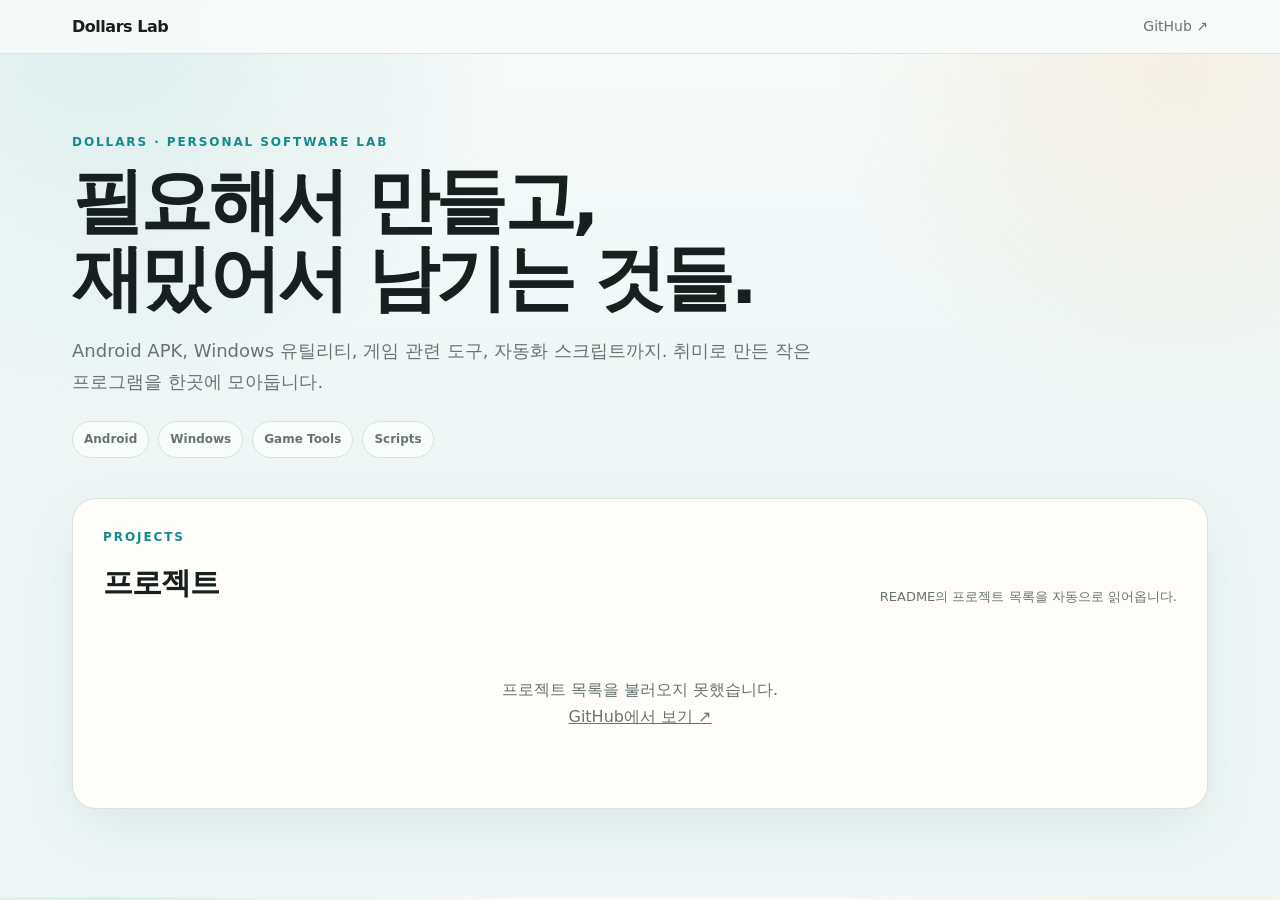
<file: docs/index.html>
<!doctype html>
<html lang="ko">
<head>
  <meta charset="utf-8" />
  <meta name="viewport" content="width=device-width, initial-scale=1" />
  <meta name="color-scheme" content="light dark" />
  <meta name="theme-color" content="#eef7f6" />
  <meta name="description" content="Dollars Lab 개인 프로그램·유틸리티 아카이브" />
  <title>Dollars Lab</title>
  <link rel="stylesheet" href="assets/style.css" />
</head>
<body data-page="index">
  <header class="topbar">
    <div class="topbar-inner">
      <a class="brand" href="./">Dollars Lab</a>
      <a class="top-link" href="https://github.com/Dollars-Archive/Dollars-Lab" target="_blank" rel="noreferrer">GitHub ↗</a>
    </div>
  </header>

  <main class="shell">
    <section class="hero">
      <p class="eyebrow">DOLLARS · PERSONAL SOFTWARE LAB</p>
      <h1>필요해서 만들고,<br>재밌어서 남기는 것들.</h1>
      <p class="hero-copy">Android APK, Windows 유틸리티, 게임 관련 도구, 자동화 스크립트까지. 취미로 만든 작은 프로그램을 한곳에 모아둡니다.</p>
      <div class="hero-badges">
        <span>Android</span><span>Windows</span><span>Game Tools</span><span>Scripts</span>
      </div>
    </section>

    <section class="panel">
      <div class="section-head">
        <div>
          <p class="eyebrow">PROJECTS</p>
          <h2>프로젝트</h2>
        </div>
        <p class="section-copy">README의 프로젝트 목록을 자동으로 읽어옵니다.</p>
      </div>
      <div id="status" class="status">프로젝트 목록을 불러오는 중…</div>
      <div id="project-grid" class="project-grid" hidden></div>
    </section>
  </main>

  <script type="module" src="assets/app.js"></script>
</body>
</html>
</file>
<file: docs/assets/style.css>
:root {
  --bg: #eef7f6;
  --paper: #fffdfa;
  --paper-soft: #f6fbfa;
  --ink: #17201f;
  --muted: #687472;
  --line: #d6e3e0;
  --accent: #138b8b;
  --accent-2: #d98b2b;
  --accent-soft: #dff3f1;
  --shadow: 0 20px 55px rgba(24, 70, 66, .09);
  --code: #17211f;
}
* { box-sizing: border-box; }
html { scroll-behavior: smooth; }
body {
  margin: 0;
  font-family: Inter, Pretendard, "Noto Sans KR", system-ui, -apple-system, BlinkMacSystemFont, "Segoe UI", sans-serif;
  color: var(--ink);
  line-height: 1.7;
  background:
    radial-gradient(circle at 8% 0%, rgba(19,139,139,.12), transparent 28%),
    radial-gradient(circle at 92% 8%, rgba(217,139,43,.10), transparent 24%),
    linear-gradient(180deg, #f8fbfa 0, var(--bg) 420px);
}
a { color: inherit; }
code, pre { font-family: "Cascadia Code", "SFMono-Regular", Consolas, monospace; }
.topbar {
  position: sticky; top: 0; z-index: 30;
  border-bottom: 1px solid rgba(214,227,224,.9);
  background: rgba(248,251,250,.9);
  backdrop-filter: blur(14px);
}
.topbar-inner {
  max-width: 1180px; margin: 0 auto; padding: 13px 22px;
  display: flex; justify-content: space-between; align-items: center; gap: 18px;
}
.brand { text-decoration: none; font-weight: 900; letter-spacing: -.03em; }
.top-link, .top-actions { color: var(--muted); font-size: 14px; }
.top-actions { display: flex; gap: 10px; align-items: center; }
.top-actions a, .top-link { text-decoration: none; }
.top-actions a:hover, .top-link:hover { color: var(--accent); }
.top-actions .release-link {
  padding: 7px 11px;
  border: 1px solid var(--accent);
  border-radius: 999px;
  background: var(--accent-soft);
  color: var(--accent);
  font-weight: 900;
}
.top-actions .release-link:hover { background: var(--accent); color: #fff; }
.shell, .reader-shell { max-width: 1180px; margin: 0 auto; padding: 54px 22px 88px; }
.hero, .reader-hero { padding: 24px 0 40px; }
.eyebrow { margin: 0 0 10px; color: var(--accent); font-size: 12px; font-weight: 900; letter-spacing: .16em; }
.hero h1, .reader-hero h1 { margin: 0; line-height: 1.08; letter-spacing: -.05em; }
.hero h1 { font-size: clamp(40px, 7vw, 72px); max-width: 900px; }
.reader-hero h1 { font-size: clamp(36px, 6vw, 58px); }
.hero-copy { max-width: 760px; margin: 18px 0 0; color: var(--muted); font-size: 18px; }
.hero-badges { display: flex; flex-wrap: wrap; gap: 9px; margin-top: 24px; }
.hero-badges span, .pill {
  border: 1px solid var(--line); border-radius: 999px; padding: 7px 11px;
  background: rgba(255,255,255,.62); color: var(--muted); font-size: 12px; font-weight: 800;
}
.panel, .reader-card {
  border: 1px solid var(--line); border-radius: 24px; background: var(--paper); box-shadow: var(--shadow); overflow: hidden;
}
.section-head { padding: 28px 30px 20px; display: flex; justify-content: space-between; align-items: end; gap: 24px; }
.section-head h2 { margin: 0; font-size: 30px; letter-spacing: -.035em; }
.section-copy { margin: 0; color: var(--muted); font-size: 13px; }
.status { padding: 48px 28px; text-align: center; color: var(--muted); }
.project-grid { display: grid; grid-template-columns: repeat(2, minmax(0,1fr)); gap: 16px; padding: 0 30px 30px; }
.project-card {
  display: block; padding: 22px; border: 1px solid var(--line); border-radius: 18px; text-decoration: none;
  background: linear-gradient(180deg, #fff, var(--paper-soft)); transition: transform .16s ease, border-color .16s ease, box-shadow .16s ease;
}
.project-card:hover { transform: translateY(-2px); border-color: #9bc8c2; box-shadow: 0 12px 28px rgba(24,70,66,.08); }
.project-card h3 { margin: 10px 0 8px; font-size: 22px; line-height: 1.3; letter-spacing: -.03em; }
.project-card p { margin: 0; color: var(--muted); font-size: 14px; }
.card-meta { display: flex; justify-content: space-between; gap: 12px; align-items: center; }
.card-status { color: var(--accent); font-size: 12px; font-weight: 900; }
.reader-layout { display: grid; grid-template-columns: 230px minmax(0,1fr); gap: 22px; align-items: start; }
.toc-card {
  position: sticky; top: 76px; padding: 18px; border: 1px solid var(--line); border-radius: 18px;
  background: rgba(255,253,250,.86); box-shadow: 0 10px 28px rgba(24,70,66,.05);
}
.toc-title { margin-bottom: 10px; font-size: 13px; font-weight: 900; color: var(--muted); }
.toc { display: grid; gap: 5px; }
.toc a { display: block; padding: 7px 9px; border-radius: 9px; text-decoration: none; color: var(--muted); font-size: 13px; line-height: 1.35; }
.toc a.sub { padding-left: 18px; font-size: 12px; }
.toc a:hover, .toc a.active { color: var(--accent); background: var(--accent-soft); }
.page-path { margin: 12px 0 0; color: var(--muted); font-size: 13px; }
.reader { padding: clamp(30px, 5vw, 60px); }
.reader > h1:first-child { display: none; }
.reader h1, .reader h2, .reader h3 { line-height: 1.28; letter-spacing: -.035em; scroll-margin-top: 88px; }
.reader h2 { margin: 52px 0 16px; padding-top: 15px; border-top: 1px solid var(--line); font-size: 29px; }
.reader h2:first-of-type { margin-top: 8px; }
.reader h3 { margin: 30px 0 12px; font-size: 21px; }
.reader p, .reader li { font-size: 16px; }
.reader a { color: var(--accent); text-underline-offset: 3px; }
.reader code { padding: 2px 6px; border-radius: 6px; background: #e8f0ee; }
.reader pre { position: relative; overflow-x: auto; padding: 18px; border-radius: 14px; background: var(--code); color: #f5faf8; }
.reader pre code { padding: 0; background: transparent; color: inherit; }
.copy-btn { position: absolute; top: 9px; right: 9px; border: 1px solid rgba(255,255,255,.14); border-radius: 8px; padding: 5px 8px; background: rgba(255,255,255,.08); color: #d7e2df; font-size: 11px; cursor: pointer; }
.reader blockquote, .callout { margin: 20px 0; padding: 14px 18px; border-left: 5px solid var(--accent); border-radius: 12px; background: var(--accent-soft); color: #315653; }
.callout-label { margin-bottom: 6px; font-size: 12px; font-weight: 900; color: var(--accent); }
.reader img { display: block; max-width: 100%; height: auto; margin: 20px auto; border: 1px solid var(--line); border-radius: 16px; box-shadow: 0 10px 28px rgba(24,70,66,.08); }
.reader table { display: block; width: 100%; overflow-x: auto; border-collapse: collapse; margin: 20px 0; }
.reader th, .reader td { padding: 10px 12px; border: 1px solid var(--line); text-align: left; vertical-align: top; }
.reader th { background: var(--paper-soft); }
@media (max-width: 880px) {
  .project-grid { grid-template-columns: 1fr; }
  .reader-layout { grid-template-columns: 1fr; }
  .toc-card { position: static; }
  .toc { grid-template-columns: repeat(2,minmax(0,1fr)); }
  .toc a.sub { display: none; }
}
@media (max-width: 620px) {
  .shell, .reader-shell { padding: 32px 12px 60px; }
  .topbar-inner { padding: 11px 13px; }
  .top-actions #raw-link { display: none; }
  .top-actions { gap: 8px; }
  .top-actions .release-link { padding: 6px 9px; font-size: 12px; }
  .section-head { padding: 22px 18px 14px; flex-direction: column; align-items: flex-start; }
  .project-grid { padding: 0 18px 18px; }
  .panel, .reader-card { border-radius: 18px; }
  .reader { padding: 24px 18px 32px; }
  .hero-copy { font-size: 16px; }
}
@media (prefers-color-scheme: dark) {
  :root { --bg:#121a19; --paper:#192321; --paper-soft:#202c2a; --ink:#eff8f5; --muted:#a5b7b3; --line:#334642; --accent:#63d5cd; --accent-2:#f0b35f; --accent-soft:#1f3734; --shadow:none; --code:#0b100f; }
  body { background: radial-gradient(circle at 8% 0%, rgba(99,213,205,.08), transparent 28%), #121a19; }
  .topbar { background: rgba(18,26,25,.9); }
  .project-card { background: linear-gradient(180deg,#1d2826,#17201f); }
  .hero-badges span, .pill, .toc-card { background: rgba(255,255,255,.03); }
  .reader code { background: #263532; }
  .reader blockquote, .callout { color: #c9e8e3; }
}
</file>
